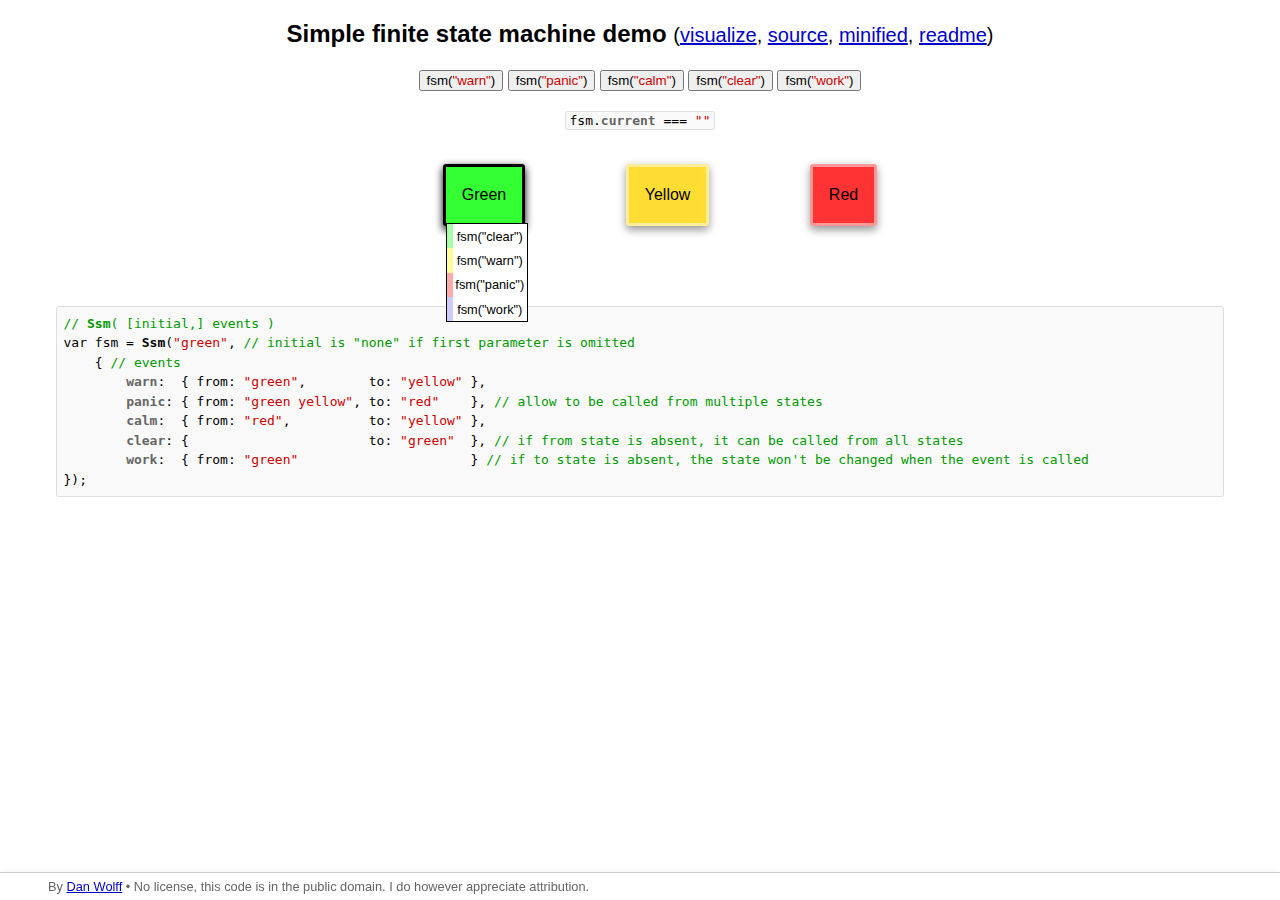
<file: demo/index.html>
<!DOCTYPE html>
<html lang="en-US">
	<head>
		<meta charset="utf-8" />
		<title>Simple finite state machine demo (JavaScript)</title>
		<link rel="stylesheet" href="style.css" />
	</head>
	<body>
		<h1>Simple finite state machine demo <small>(<a href="visualize.html">visualize</a>, <a href="../simple-state-machine.js">source</a>, <a href="../simple-state-machine.min.js">minified</a>, <a href="../README.md">readme</a>)</small></h1>

		<div id="demo-interact">
			<p>
				<button id="warn">fsm(<span class="s">"warn"</span>)</button>
				<button id="panic">fsm(<span class="s">"panic"</span>)</button>
				<button id="calm">fsm(<span class="s">"calm"</span>)</button>
				<button id="clear">fsm(<span class="s">"clear"</span>)</button>
				<button id="work">fsm(<span class="s">"work"</span>)</button>
			</p>
			<p><code>fsm.<span class="m">current</span> === <span class="s">"<span id="current"></span>"</span></code></p>

			<ul id="states">
				<li id="green">
					Green
					<ul>
						<li><label for="clear">fsm("clear")</label></li>
						<li><label for="warn">fsm("warn")</label></li>
						<li><label for="panic">fsm("panic")</label></li>
						<li><label for="work">fsm("work")</label></li>
					</ul>
				</li>
				<li id="yellow">
					Yellow
					<ul>
						<li><label for="clear">fsm("clear")</label></li>
						<li><label for="panic">fsm("panic")</label></li>
					</ul>
				</li>
				<li id="red">
					Red
					<ul>
						<li><label for="clear">fsm("clear")</label></li>
						<li><label for="calm">fsm("calm")</label></li>
					</ul>
				</li>
			</ul>
		</div>

<pre><code><span class="c">// <span class="k">Ssm</span>( [initial,] events )</span>
var fsm = <span class="k">Ssm</span>(<span class="s">"green"</span>, <span class="c">// initial is "none" if first parameter is omitted</span>
	{ <span class="c">// events</span>
		<span class="m">warn</span>:  { from: <span class="s">"green"</span>,        to: <span class="s">"yellow"</span> },
		<span class="m">panic</span>: { from: <span class="s">"green yellow"</span>, to: <span class="s">"red"</span>    }, <span class="c">// allow to be called from multiple states</span>
		<span class="m">calm</span>:  { from: <span class="s">"red"</span>,          to: <span class="s">"yellow"</span> },
		<span class="m">clear</span>: {                       to: <span class="s">"green"</span>  }, <span class="c">// if from state is absent, it can be called from all states</span>
		<span class="m">work</span>:  { from: <span class="s">"green"</span>                      } <span class="c">// if to state is absent, the state won't be changed when the event is called</span>
});</code></pre>

		<footer><ul>
			<li>By <a href="http://wlff.se/">Dan Wolff</a></li>
			<li>No license, this code is in the public domain. I do however appreciate attribution.</li>
		</ul></footer>

		<script src="../simple-state-machine.js"></script>
		<script src="index.js"></script>
	</body>
</html>
</file>
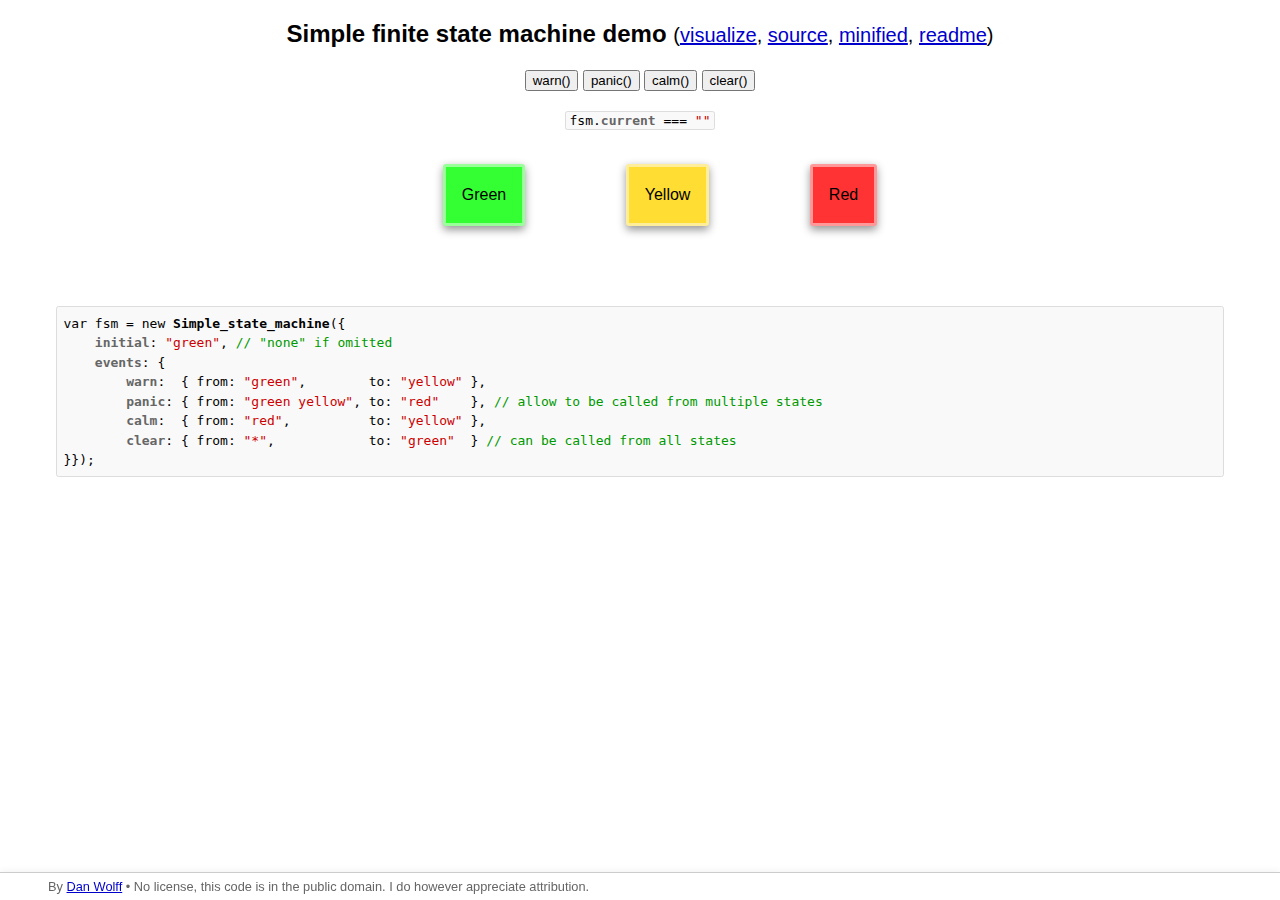
<file: demo.html>
<!DOCTYPE html>
<html lang="en-US">
	<head>
		<meta charset="utf-8" />
		<title>Simple finite state machine demo (JavaScript)</title>
		<link rel="stylesheet" href="style.css" />
	</head>
	<body>
		<h1>Simple finite state machine demo <small>(<a href="visualize.html">visualize</a>, <a href="simple-state-machine.js">source</a>, <a href="simple-state-machine.min.js">minified</a>, <a href="README.md">readme</a>)</small></h1>
		<ap class="subtitle"></ap>

		<div id="demo-interact">
			<p>
				<button id="warn">warn()</button>
				<button id="panic">panic()</button>
				<button id="calm">calm()</button>
				<button id="clear">clear()</button>
			</p>
			<p><code>fsm.<span class="m">current</span> === <span class="s">"<span id="current"></span>"</span></code></p>

			<ul id="states">
				<li id="green">
					Green
					<ul>
						<li><label for="clear">clear()</label></li>
						<li><label for="warn">warn()</label></li>
						<li><label for="panic">panic()</label></li>
					</ul>
				</li>
				<li id="yellow">
					Yellow
					<ul>
						<li><label for="clear">clear()</label></li>
						<li><label for="panic">panic()</label></li>
					</ul>
				</li>
				<li id="red">
					Red
					<ul>
						<li><label for="clear">clear()</label></li>
						<li><label for="calm">calm()</label></li>
					</ul>
				</li>
			</ul>
		</div>

<pre><code>var fsm = new <span class="k">Simple_state_machine</span>({
	<span class="m">initial</span>: <span class="s">"green"</span>, <span class="c">// "none" if omitted</span>
	<span class="m">events</span>: {
		<span class="m">warn</span>:  { from: <span class="s">"green"</span>,        to: <span class="s">"yellow"</span> },
		<span class="m">panic</span>: { from: <span class="s">"green yellow"</span>, to: <span class="s">"red"</span>    }, <span class="c">// allow to be called from multiple states</span>
		<span class="m">calm</span>:  { from: <span class="s">"red"</span>,          to: <span class="s">"yellow"</span> },
		<span class="m">clear</span>: { from: <span class="s">"*"</span>,            to: <span class="s">"green"</span>  } <span class="c">// can be called from all states</span>
}});</code></pre>

		<footer><ul>
			<li>By <a href="http://wlff.se/">Dan Wolff</a></li>
			<li>No license, this code is in the public domain. I do however appreciate attribution.</li>
		</ul></footer>

		<script src="simple-state-machine.js"></script>
		<script src="demo.js"></script>
	</body>
</html>
</file>
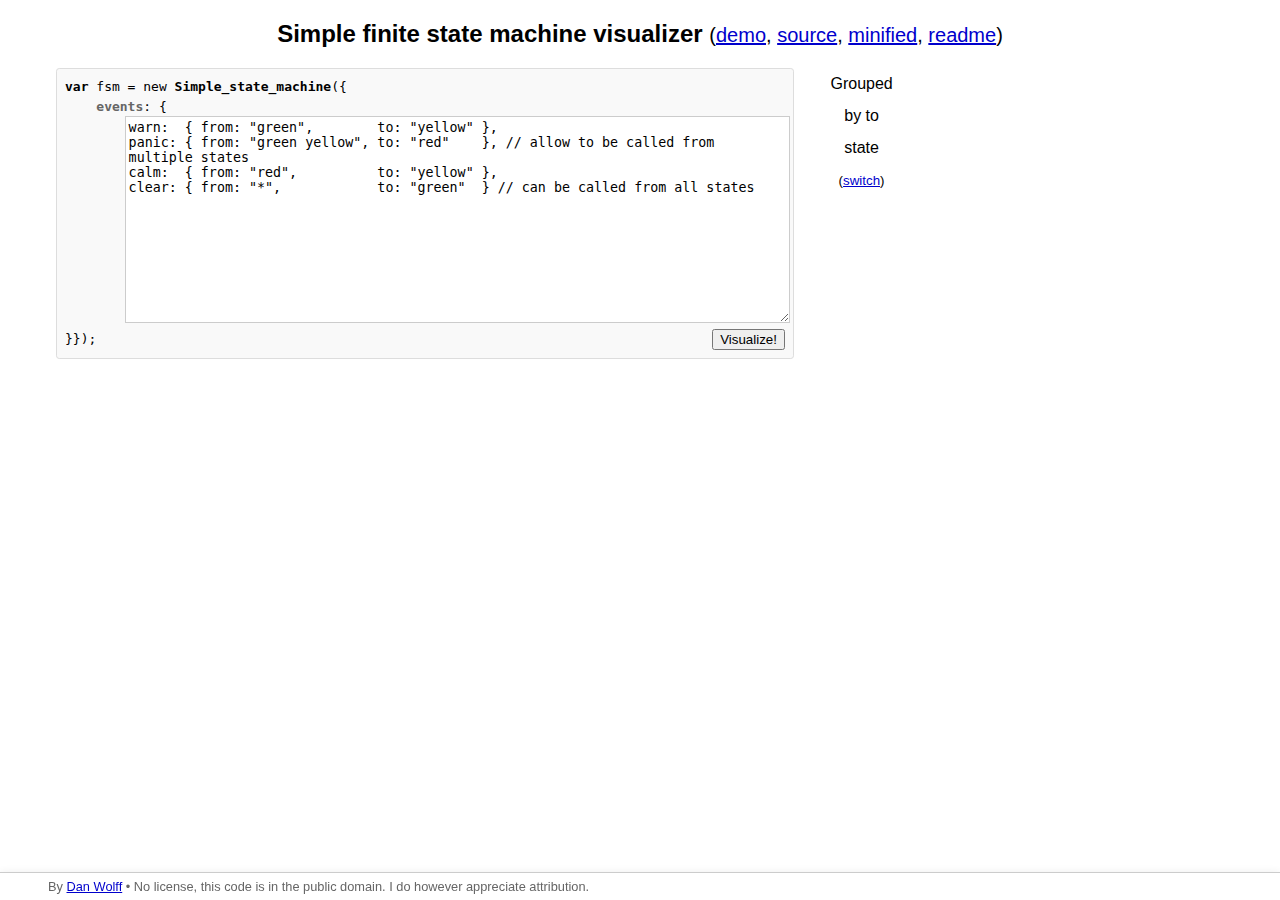
<file: visualize.html>
<!DOCTYPE html>
<html lang="en-US">
	<head>
		<meta charset="utf-8" />
		<title>Simple finite state machine visualizer (JavaScript)</title>
		<link rel="stylesheet" href="style.css" />
		<style id="state-styles"></style>
	</head>
	<body>

		<h1>Simple finite state machine visualizer <small>(<a href="demo.html">demo</a>, <a href="simple-state-machine.js">source</a>, <a href="simple-state-machine.min.js">minified</a>, <a href="README.md">readme</a>)</small></h1>

		<form id="code_input">

			<pre><code><span class="k">var</span> fsm = new <span class="k">Simple_state_machine</span>({
	<span class="m">events</span>: {</code></pre>
			<div class="indent">
				<textarea id="code">warn:  { from: "green",        to: "yellow" },
panic: { from: "green yellow", to: "red"    }, // allow to be called from multiple states
calm:  { from: "red",          to: "yellow" },
clear: { from: "*",            to: "green"  } // can be called from all states
</textarea>
			</div>

			<pre><code>}});</code> <button id="visualize-button" type="button">Visualize!</button></pre>
		</form>

		<div id="visualization">
			<table id="single_from">
				<caption>Grouped by from state <small>(<a href="" class="js" id="group_by_to_state">switch</a>)</small></caption>
				<tbody id="single_from_content"></tbody>
			</table>
			<table id="single_to">
				<caption>Grouped by to state <small>(<a href="" class="js" id="group_by_from_state">switch</a>)</small></caption>
				<tbody id="single_to_content"></tbody>
			</table>
		</div>

		<div id="templates">
			<script type="text/tpl" id="tpl-row-single-to">
				<tr>
					<td class="event_groups">{event_groups}</td>
					<td class="to"><div class="to_i state-{to}"><span>{to}</span></div></td>
				</tr>
			</script>
			<script type="text/tpl" id="tpl-row-single-from">
				<tr>
					<td class="from"><div class="from_i state-{from}"><span>{from}</span></div></td>
					<td class="event">{events}</td>
					<td class="to">{tos}</td>
				</tr>
			</script>
			<script type="text/tpl" id="tpl-event-group">
				<table class="event_group"><tr>
					<td class="from">{froms}</td>
					<td class="event"><div class="event_i event-{event}"><span>{event}()</span></div></td>
				</tr></table>
			</script>
			<script type="text/tpl" id="tpl-from">
				<div class="from_i state-{from}"><span>{from}</span></div>
			</script>
			<script type="text/tpl" id="tpl-event">
				<div class="event_i event-{event}"><span>{event}()</span></div>
			</script>
			<script type="text/tpl" id="tpl-to">
				<div class="to_i state-{to}"><span>{to}</span></div>
			</script>
		</div>

		<footer><ul>
			<li>By <a href="http://wlff.se/">Dan Wolff</a></li>
			<li>No license, this code is in the public domain. I do however appreciate attribution.</li>
		</ul></footer>

		<script src="simple-state-machine.js"></script>
		<script src="visualize.js"></script>
	</body>
</html>
</file>
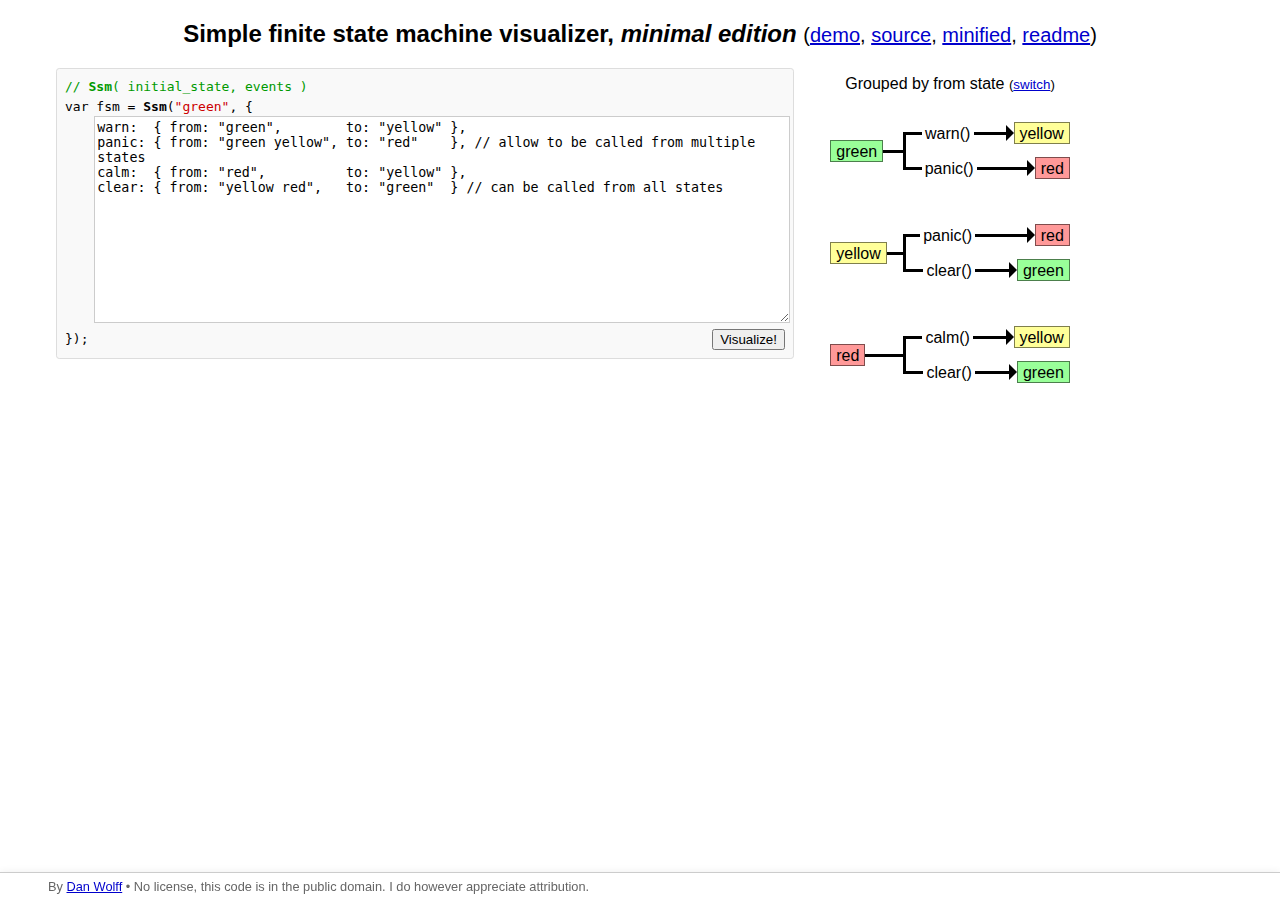
<file: demo/visualize.html>
<!DOCTYPE html>
<html lang="en-US">
	<head>
		<meta charset="utf-8" />
		<title>Simple finite state machine visualizer, minimal edition (JavaScript)</title>
		<link rel="stylesheet" href="style.css" />
		<style id="state-styles"></style>
	</head>
	<body>

		<h1>Simple finite state machine visualizer, <i>minimal edition</i> <small>(<a href="index.html">demo</a>, <a href="../simple-state-machine.js">source</a>, <a href="../simple-state-machine.min.js">minified</a>, <a href="../README.md">readme</a>)</small></h1>

		<form id="code_input">

			<pre><code><span class="c">// <span class="k">Ssm</span>( initial_state, events )</span>
var fsm = <span class="k">Ssm</span>(<span class="s">"green"</span>, {</code></pre>
			<div class="indent">
				<textarea id="code">warn:  { from: "green",        to: "yellow" },
panic: { from: "green yellow", to: "red"    }, // allow to be called from multiple states
calm:  { from: "red",          to: "yellow" },
clear: { from: "yellow red",   to: "green"  } // can be called from all states
</textarea>
			</div>

			<pre><code>});</code> <button id="visualize-button" type="button">Visualize!</button></pre>
		</form>

		<div id="visualization">
			<table id="single_from">
				<caption>Grouped by from state <small>(<a href="" class="js" id="group_by_to_state">switch</a>)</small></caption>
				<tbody id="single_from_content"></tbody>
			</table>
			<table id="single_to">
				<caption>Grouped by to state <small>(<a href="" class="js" id="group_by_from_state">switch</a>)</small></caption>
				<tbody id="single_to_content"></tbody>
			</table>
		</div>

		<div id="templates">
			<script type="text/tpl" id="tpl-row-single-to">
				<tr>
					<td class="event_groups">{event_groups}</td>
					<td class="to"><div class="to_i state-{to}"><span>{to}</span></div></td>
				</tr>
			</script>
			<script type="text/tpl" id="tpl-row-single-from">
				<tr>
					<td class="from"><div class="from_i state-{from}"><span>{from}</span></div></td>
					<td class="event">{events}</td>
					<td class="to">{tos}</td>
				</tr>
			</script>
			<script type="text/tpl" id="tpl-event-group">
				<table class="event_group"><tr>
					<td class="from">{froms}</td>
					<td class="event"><div class="event_i event-{event}"><span>{event}()</span></div></td>
				</tr></table>
			</script>
			<script type="text/tpl" id="tpl-from">
				<div class="from_i state-{from}"><span>{from}</span></div>
			</script>
			<script type="text/tpl" id="tpl-event">
				<div class="event_i event-{event}"><span>{event}()</span></div>
			</script>
			<script type="text/tpl" id="tpl-to">
				<div class="to_i state-{to}"><span>{to}</span></div>
			</script>
		</div>

		<footer><ul>
			<li>By <a href="http://wlff.se/">Dan Wolff</a></li>
			<li>No license, this code is in the public domain. I do however appreciate attribution.</li>
		</ul></footer>

		<script src="../minimal-fsm.js"></script>
		<script src="visualize.js"></script>
	</body>
</html>
</file>
<file: demo/style.css>
/* common */

body {
	padding:0em 3em 1.5em 3em;
	font:100%/1.5 Arial, sans-serif;
}

h1 { font-size:1.5em; text-align:center; }
	h1 small { font-weight:normal; }

a.js, a:link { color:#00c; }

label {
	display:block;
	cursor:pointer;
	padding:0.2em;
	border-left:0.5em solid transparent;
}
	label:hover { background-color:#cef; }
	label[for="warn"], label[for="calm"] { border-color:#ff9; }
	label[for="panic"] { border-color:#faa; }
	label[for="clear"] { border-color:#afa; }
	label[for="work"] { border-color:#ccf; }


pre, code,  #code_input {
	padding:0.5em;
	border:1px solid #ddd;
	-moz-tab-size:4;
	  -o-tab-size:4;
	     tab-size:4;
	background-color:#f9f9f9;
	border-radius:0.2em;
	font-size:1em;
}
pre { white-space:pre-wrap; }
code { margin:0 0.1em; padding:0.1em 0.3em; }
	pre code { margin:0; padding:0; border:none; }
pre, code, .indent { font-family:monospace; }
	button:disabled span { font:inherit; color:inherit; }


/* demo */

#demo-interact { text-align:center; }

#states { margin:2em 0 5em 0; }
	#states > li {
		position:relative;
		display:inline-block;
		margin:0 3em; padding:1em;
		border:0.2em solid #999;
		border-color:rgba(255, 255, 255, 0.5);
		border-radius:0.2em;
		box-shadow:0 0.2em 0.5em #999;
	}
	#states > li.current { border-color:#000; box-shadow:0 0.2em 0.5em #000; }
		#states ul {
			display:none;
			position:absolute; left:0; top:3.5em;
			margin:0; padding:0;
			border:1px solid #000;
			list-style:none;
			background-color:#fff;
		}
		#states > li.current > ul { display:block; }
			#states ul > li { font-size:0.8em; }

#green { background-color:#3f3; }
#yellow { background-color:#fd3; }
#red { background-color:#f33; }

footer {
	position:fixed; left:0; bottom:0;
	width:100%;
	padding:0.1em 0;
	border-top:1px solid #ccc;
	box-shadow:0 0 0.5em #eee;
	color:#666; background:#fff;
}
	footer ul { margin:0 3em; padding:0; }
		footer li {
			display:inline;
			font-size:0.8em;
		}
		footer li:first-child::after { content:" • ";}

/* code: keywords, strings, comments and members */
.k { font-weight:bold; }
.s { color:#c00; }
.c { color:#090; }
.m { color:#666; font-weight:bold; }


/* visualization */

#visualization { overflow:hidden; }
#single_from, #single_to {
	position:relative;
	line-height:2;
}
#single_to { display:none; }
.from, .event, .to, .event_groups {
	vertical-align:middle;
	padding-bottom:2em;
}
	#single_to .from, #single_to .event, #single_to .to, #single_to .event_groups {
		/* it's too complicated to center  */
		vertical-align:bottom;
	}
	.event_groups .from, .event_groups .event { padding-bottom:0; }
	.event_group { width:100%; }
	.event_group { border-right:0.2em solid #000; }
		.event_group:first-child { border-right-color:transparent; }
.to_i {
	position:relative; top:0em;
	padding-left:1em;
	border-bottom:0.2em solid #000;
	text-align:right;
}
/* arrow */
.to_i::before {
	position:relative; top:1em;
	display:inline-block;
	content:"";
	height:0;
	vertical-align:middle;
	border:0.5em solid #fff; border-left-color:#000;
	margin-right:-0.5em;
}
	.from_i, .event_i {
		position:relative; top:0em;
		padding:0 1em;
		border:0.2em solid #000; border-style:none solid solid solid;
	}
	.event_i { padding-right:1em; text-align:center; margin-right:-0.2em; }
	.from_i { padding-left:0; }
	.from_i:first-child, .event_i { border-right:none; }
	.from_i, .event_i:first-child { border-left:none; }
		.from_i > span, .event_i > span, .to_i > span {
			position:relative; top:1.1em;
			padding:0.1em 0.3em;
			border:1px solid #666;
			border-color:rgba(0, 0, 0, 0.5);
			background:#fff;
		}
		.event_i > span { border:none; padding:0.1em 0.2em; }
#code_input {
	white-space:normal;
	overflow:hidden;
	min-width:45em;
}
#code_input pre, #code_input code { background:transparent; }
#code_input pre { margin:0; padding:0; border:none; }
#code_input .indent {
	margin-left:4em;
	margin-left:4ch;
}
#code_input textarea {
	width:100%; height:15em;
	border:none;
	background:#fff;
	padding:0.2em;
	margin:0 -0.2em;
	border:1px solid #ccc;
}
	#code_input textarea:focus { border-color:#f90; }

#visualize-button { float:right; }

table, tr, td { border-collapse:collapse; margin:0; padding:0; }

#code_input, #visualization {
	display:inline-block;
	vertical-align:top;
	margin-right:2em;
}

.error { color:#c00; }
</file>
<file: style.css>
/* common */

body {
	padding:0em 3em 4.5em 3em;
	font:100%/1.5 Arial, sans-serif;
}

h1 { font-size:1.5em; text-align:center; }
	h1 small { font-weight:normal; }

a.js, a:link { color:#00c; }

label {
	display:block;
	cursor:pointer;
	padding:0.2em;
	border-left:0.5em solid transparent;
}
	label:hover { background-color:#cef; }
	label[for="warn"], label[for="calm"] { border-color:#ff9; }
	label[for="panic"] { border-color:#faa; }
	label[for="clear"] { border-color:#afa; }


pre, code,  #code_input {
	padding:0.5em;
	border:1px solid #ddd;
	-moz-tab-size:4;
	  -o-tab-size:4;
	     tab-size:4;
	white-space:pre-wrap;
	background-color:#f9f9f9;
	border-radius:0.2em;
	font-size:1em;
}
code { margin:0 0.1em; padding:0.1em 0.3em; }
	pre code { margin:0; padding:0; border:none; }
pre, code, .indent { font-family:monospace; }

#demo-interact { text-align:center; }

#states { margin:2em 0 5em 0; }
	#states > li {
		position:relative;
		display:inline-block;
		margin:0 3em; padding:1em;
		border:0.2em solid #999;
		border-color:rgba(255, 255, 255, 0.5);
		border-radius:0.2em;
		box-shadow:0 0.2em 0.5em #999;
	}
	#states > li.current { border-color:#000; box-shadow:0 0.2em 0.5em #000; }
		#states ul {
			display:none;
			position:absolute; left:0; top:3.5em;
			margin:0; padding:0;
			border:1px solid #000;
			list-style:none;
			background-color:#fff;
		}
		#states > li.current > ul { display:block; }
			#states ul > li { font-size:0.8em; }

#green { background-color:#3f3; }
#yellow { background-color:#fd3; }
#red { background-color:#f33; }

footer {
	position:fixed; left:0; bottom:0;
	width:100%;
	padding:0.1em 0;
	border-top:1px solid #ccc;
	box-shadow:0 0 0.5em #eee;
	color:#666; background:#fff;
}
	footer ul { margin:0 3em; padding:0; }
		footer li {
			display:inline;
			font-size:0.8em;
		}
		footer li:first-child::after { content:" • ";}

/* code: keywords, strings, comments and members */
.k { font-weight:bold; }
.s { color:#c00; }
.c { color:#090; }
.m { color:#666; font-weight:bold; }



/* demo */

#demo-interact { text-align:center; }

#states { margin:2em 0 5em 0; }
	#states > li {
		position:relative;
		display:inline-block;
		margin:0 3em; padding:1em;
		border:0.2em solid #999;
		border-color:rgba(255, 255, 255, 0.5);
		border-radius:0.2em;
		box-shadow:0 0.2em 0.5em #999;
	}
	#states > li.current { border-color:#000; box-shadow:0 0.2em 0.5em #000; }
		#states ul {
			display:none;
			position:absolute; left:0; top:3.5em;
			margin:0; padding:0;
			border:1px solid #000;
			list-style:none;
			background-color:#fff;
		}
		#states > li.current > ul { display:block; }
			#states ul > li { font-size:0.8em; }

#green { background-color:#3f3; }
#yellow { background-color:#fd3; }
#red { background-color:#f33; }


/* visualization */

#visualization { overflow:hidden; }
#single_from, #single_to {
	position:relative;
	line-height:2;
}
#single_from { display:none; }
.from, .event, .to, .event_groups {
	vertical-align:middle;
	padding-bottom:2em;
}
	#single_to .from, #single_to .event, #single_to .to, #single_to .event_groups {
		/* it's too complicated to center  */
		vertical-align:bottom;
	}
	.event_groups .from, .event_groups .event { padding-bottom:0; }
	.event_group { width:100%; }
	.event_group { border-right:0.2em solid #000; }
		.event_group:first-child { border-right-color:transparent; }
.to_i {
	position:relative; top:0em;
	padding-left:1em;
	border-bottom:0.2em solid #000;
	text-align:right;
}
/* arrow */
.to_i::before {
	position:relative; top:1em;
	display:inline-block;
	content:"";
	height:0;
	vertical-align:middle;
	border:0.5em solid #fff; border-left-color:#000;
	margin-right:-0.5em;
}
	.from_i, .event_i {
		position:relative; top:0em;
		padding:0 1em;
		border:0.2em solid #000; border-style:none solid solid solid;
	}
	.event_i { padding-right:1em; text-align:center; margin-right:-0.2em; }
	.from_i { padding-left:0; }
	.from_i:first-child, .event_i { border-right:none; }
	.from_i, .event_i:first-child { border-left:none; }
		.from_i > span, .event_i > span, .to_i > span {
			position:relative; top:1.1em;
			padding:0.1em 0.3em;
			border:1px solid #666;
			border-color:rgba(0, 0, 0, 0.3);
			background:#fff;
		}
#code_input {
	white-space:normal;
	overflow:hidden;
	min-width:45em;
}
#code_input pre, #code_input code { background:transparent; }
#code_input pre { margin:0; padding:0; border:none; }
#code_input .indent {
	margin-left:8em;
	margin-left:8ch;
}
#code_input textarea {
	width:100%; height:15em;
	border:none;
	background:#fff;
	padding:0.2em;
	margin:0 -0.2em;
	border:1px solid #ccc;
}
	#code_input textarea:focus { border-color:#f90; }

#visualize-button { float:right; }

table, tr, td { border-collapse:collapse; margin:0; padding:0; }

#code_input, #visualization {
	display:inline-block;
	vertical-align:top;
	margin-right:2em;
}
</file>
